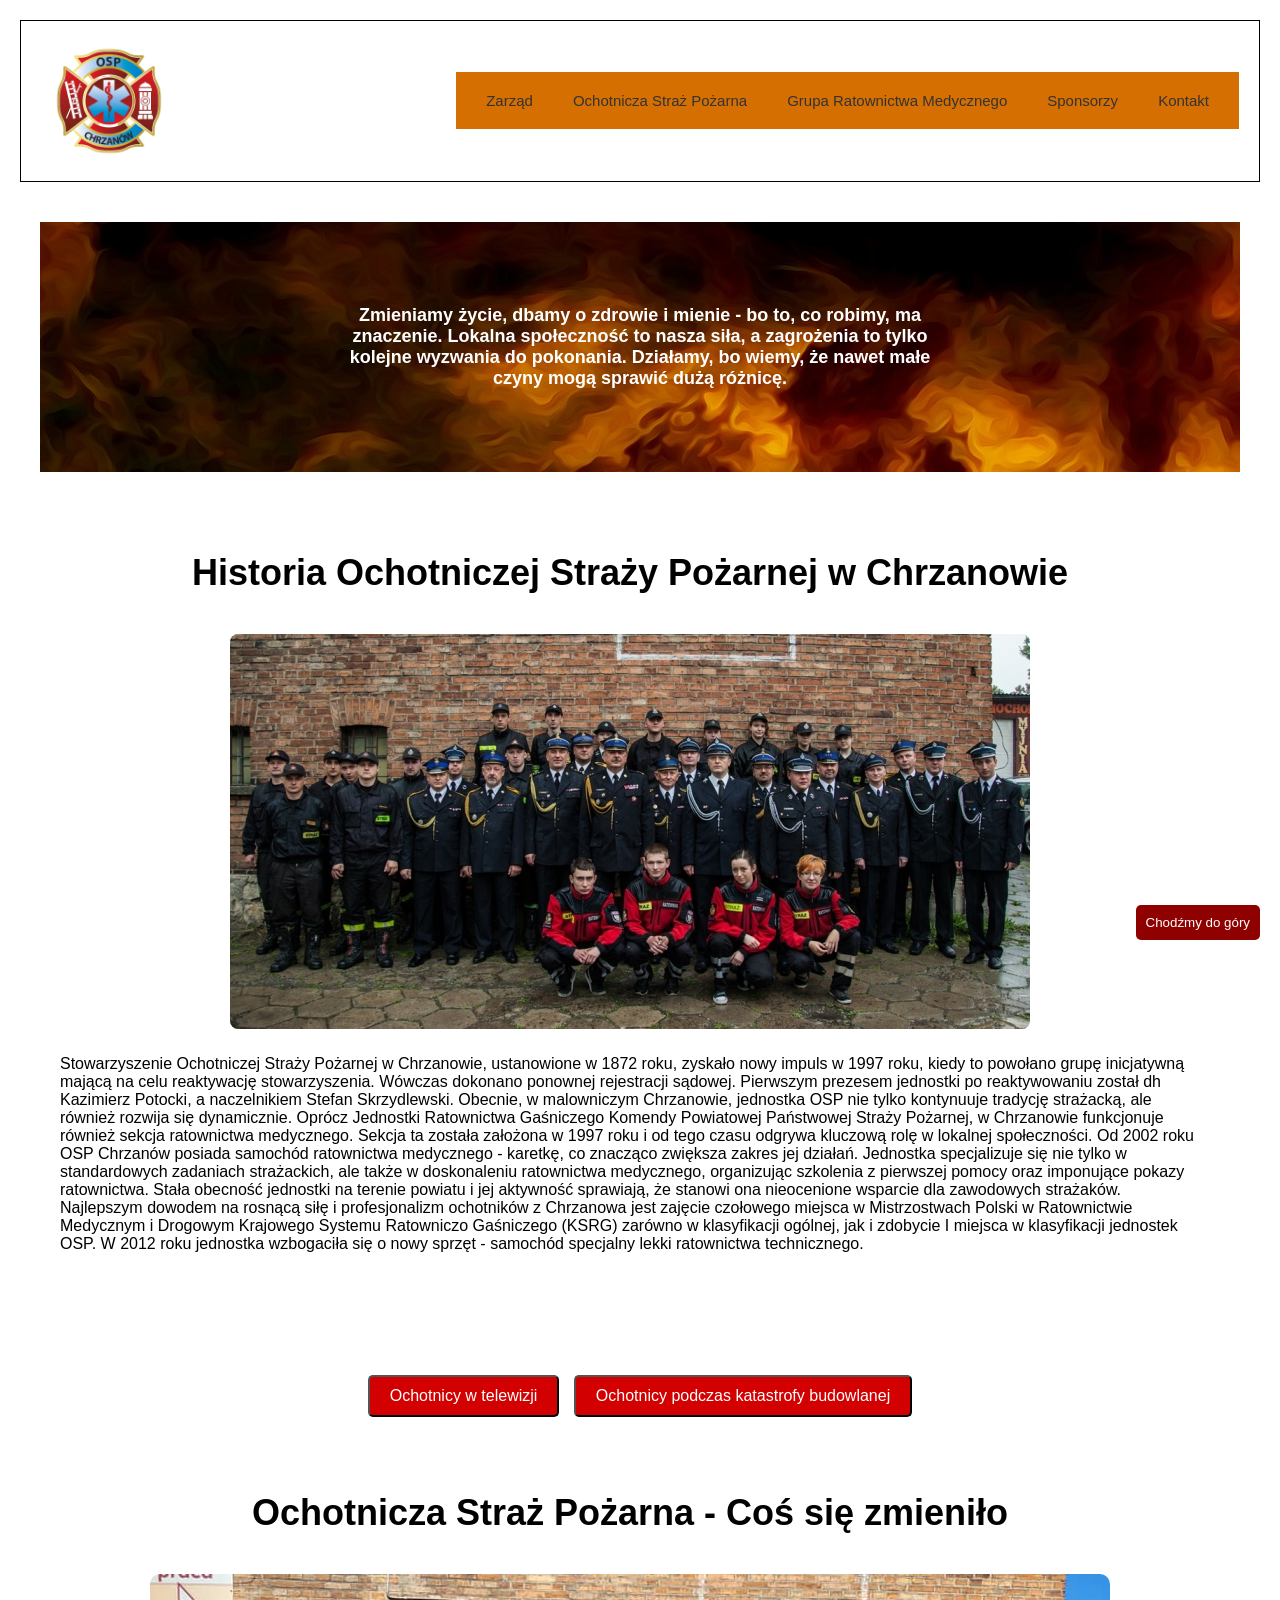
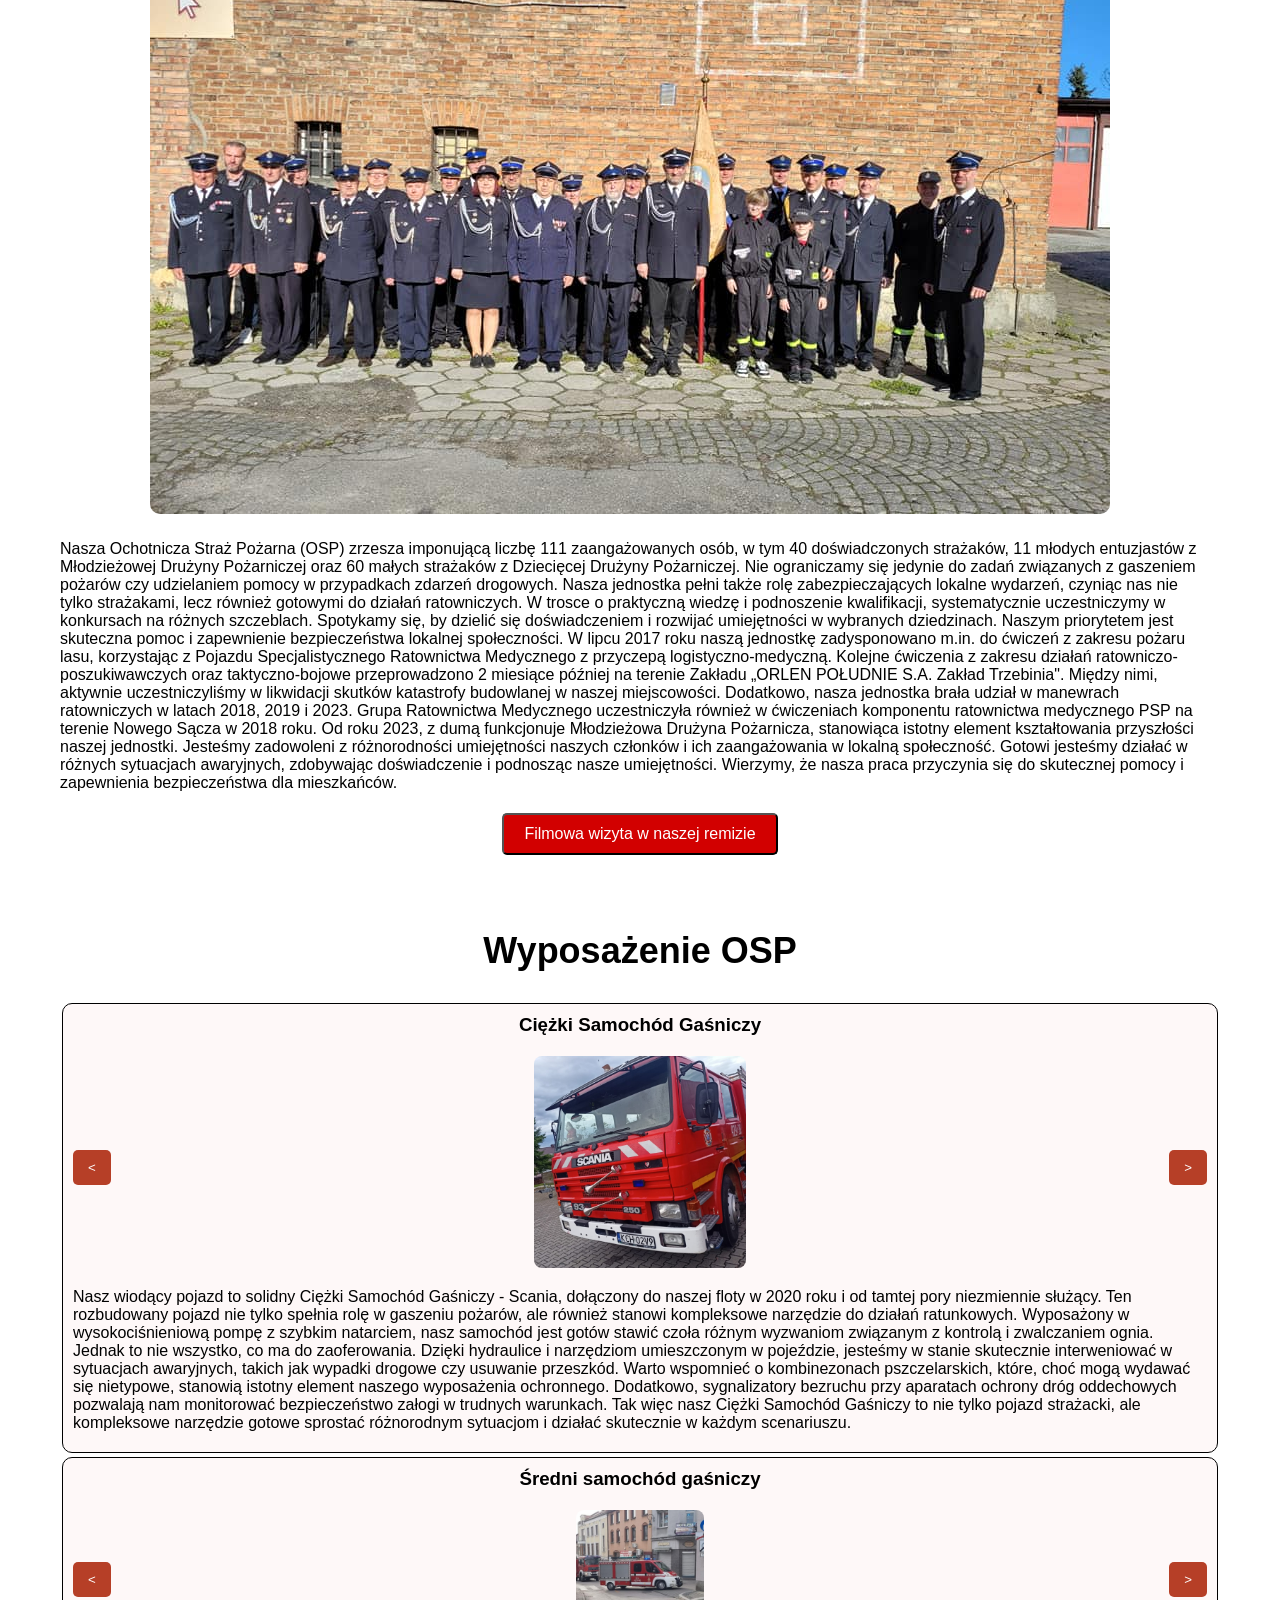
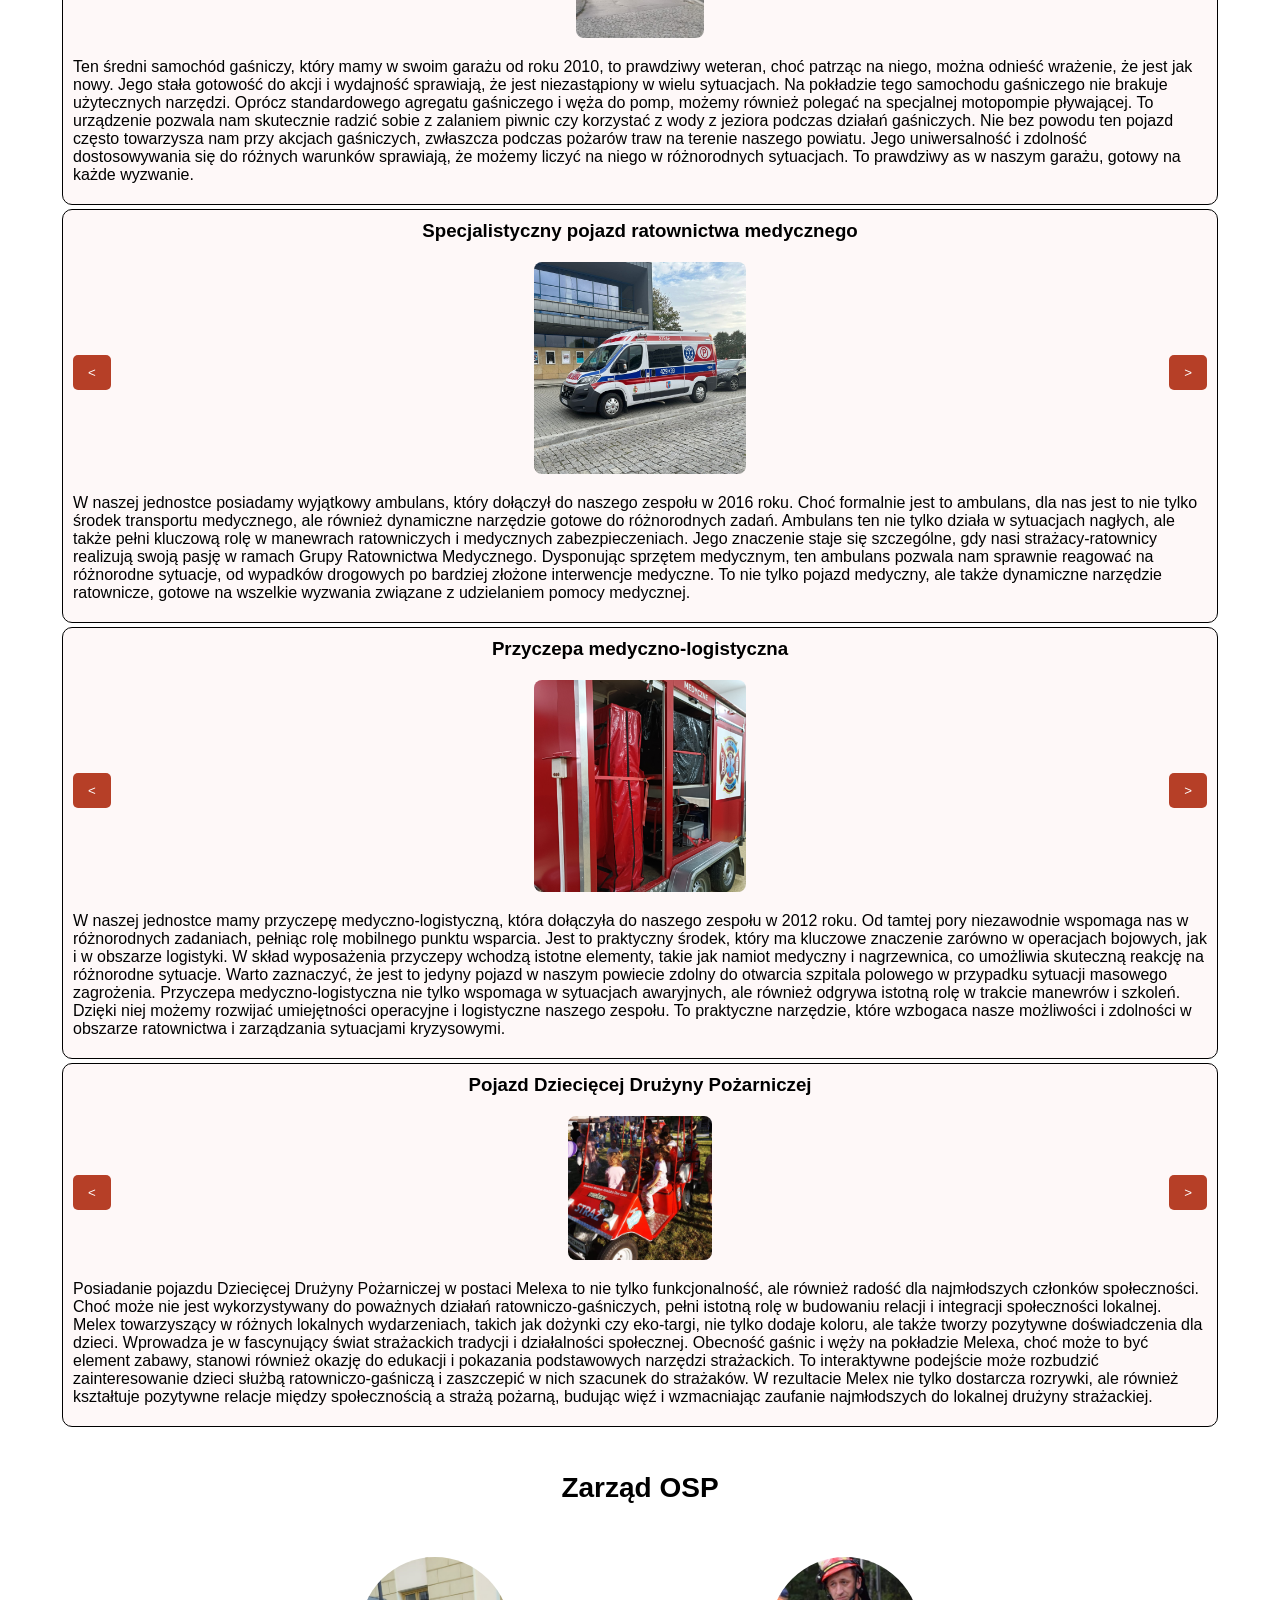
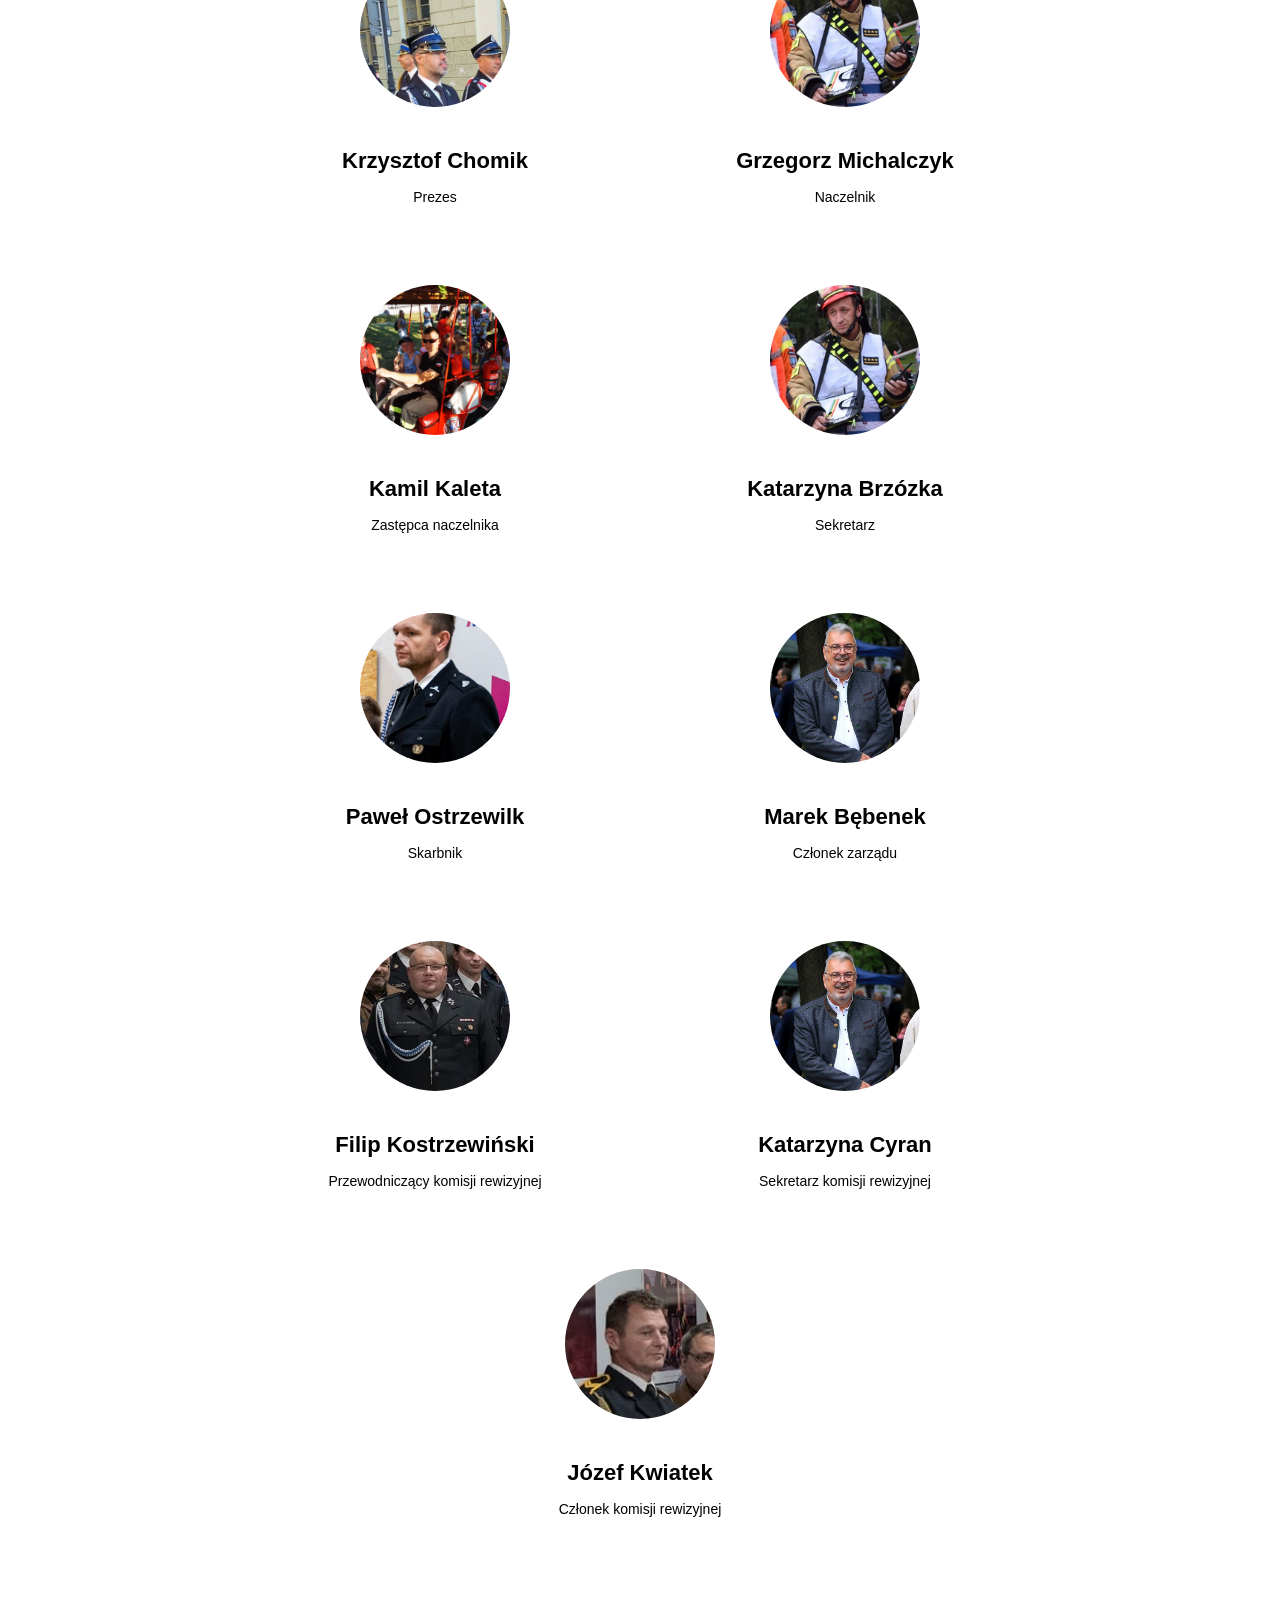
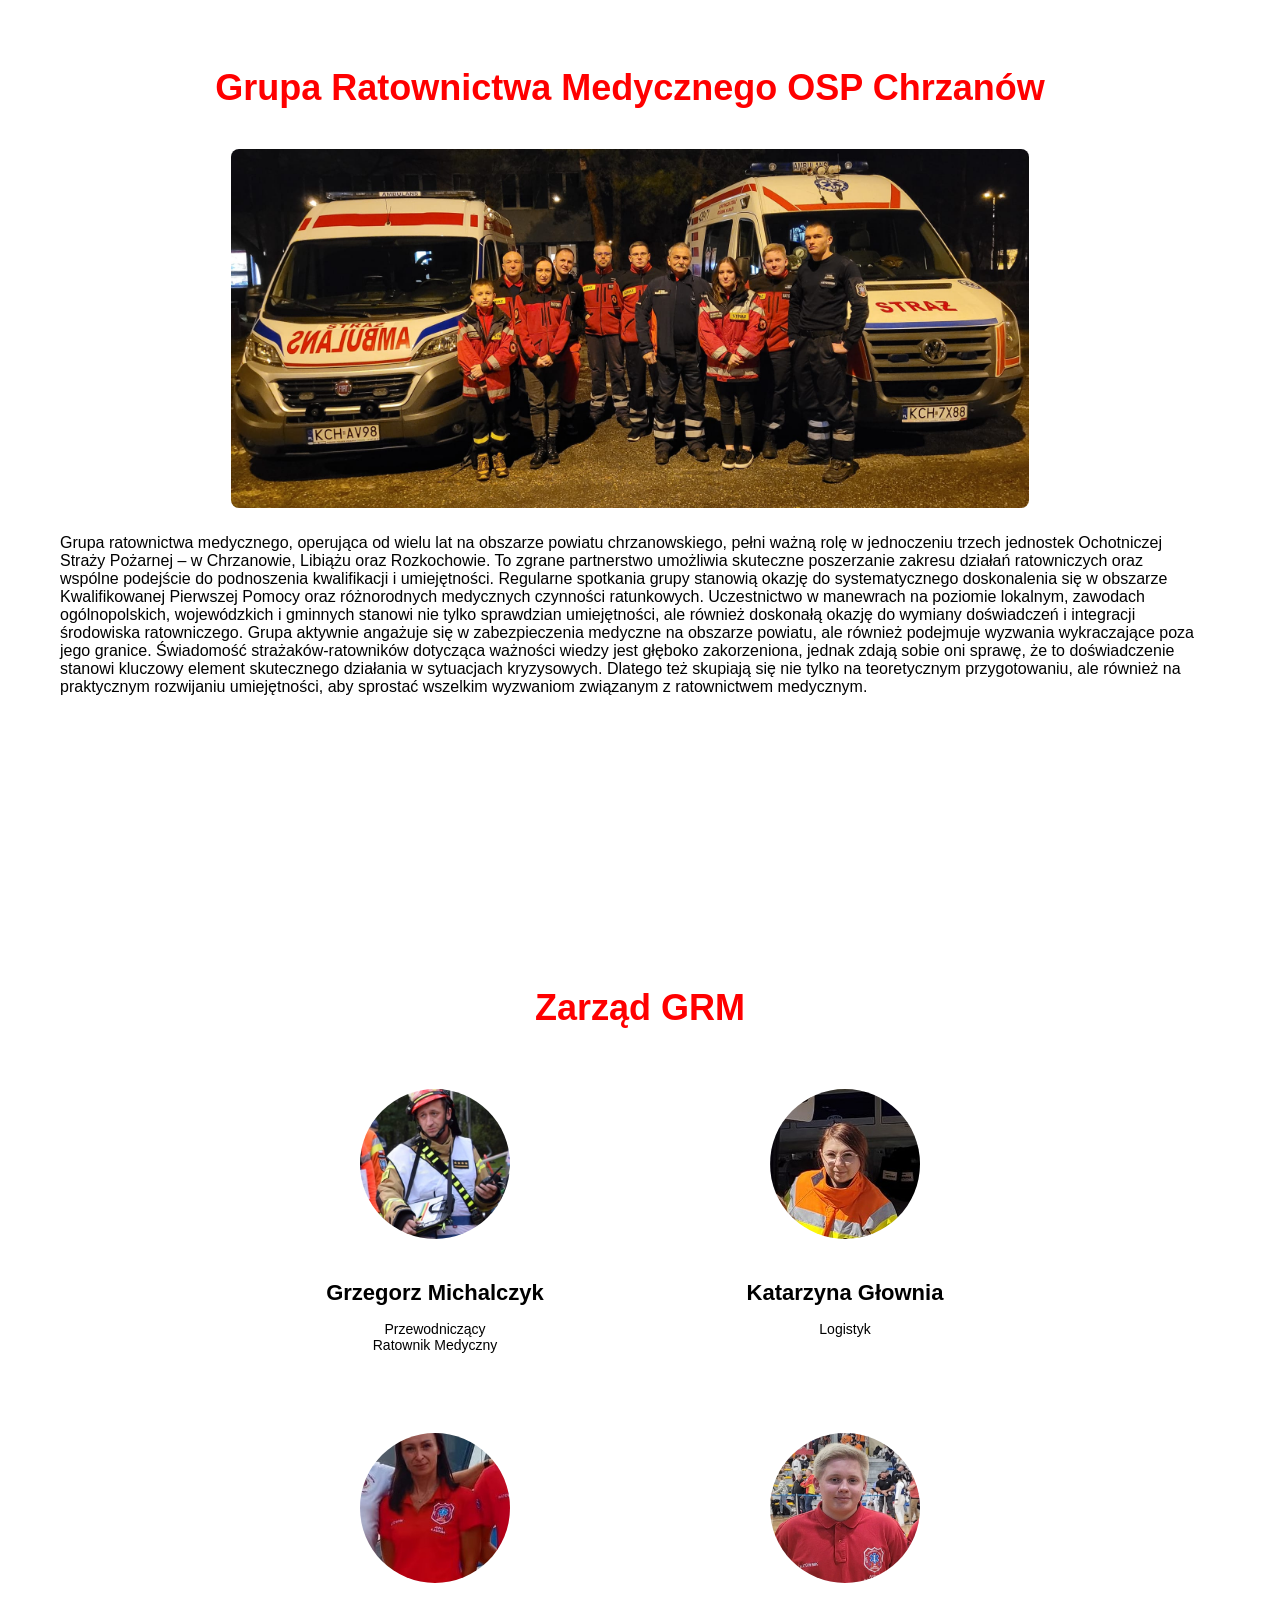
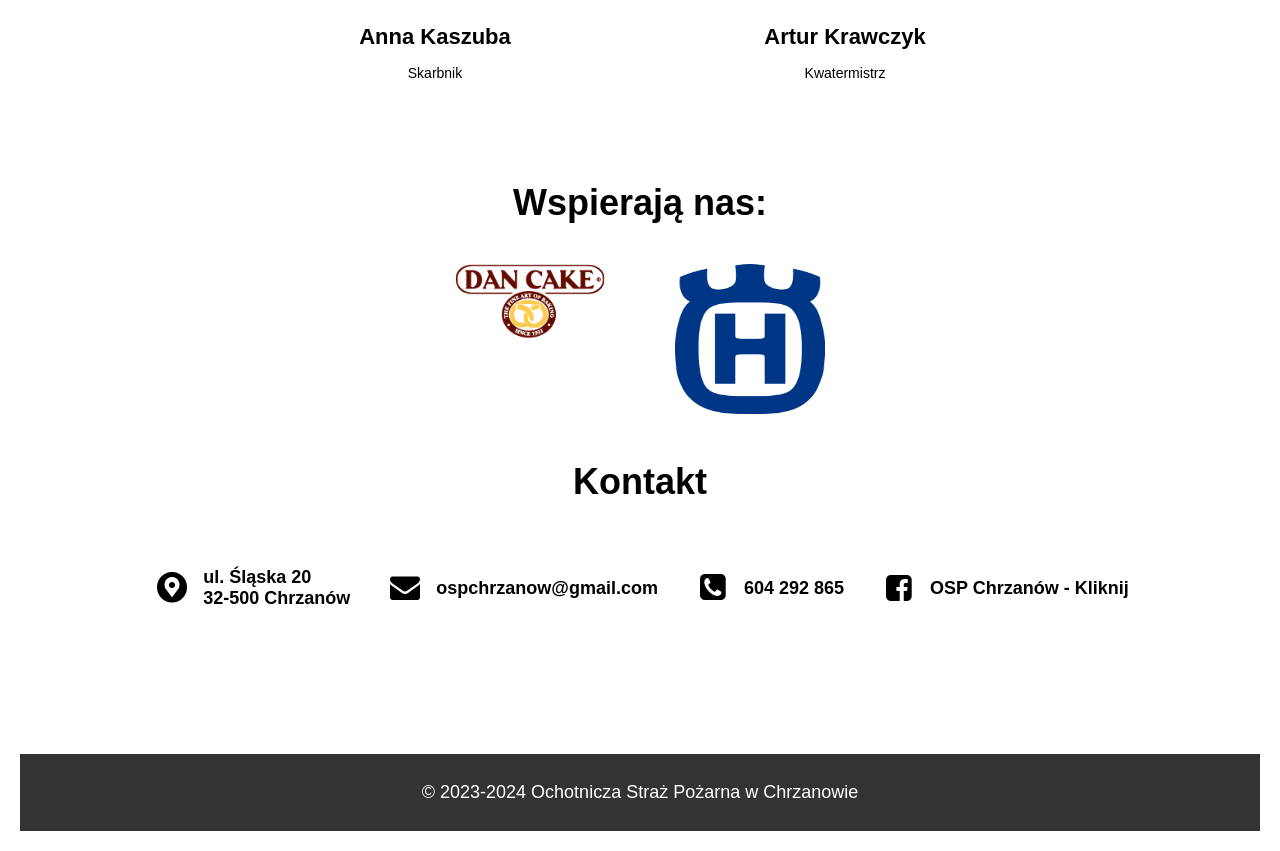
<file: index.html>
<!DOCTYPE html>
<html lang="pl">
<head>
    <title>Ochotnicza straż Pożarna w Chrzanowie</title>

    <meta charset="UTF-8">
    <meta name="viewport" content="width=device-width, initial-scale=1.0">
    <meta name="description" content="Strona Ochotniczej Straży Pożarnej w Chrzanowie. Chcesz wiedzieć więcej. kliknij i wejdź!"/>
    <meta name="keywords" content="straż, osp, ochotnicza straż pożarna, zosprp, polska, chrzanów, małopolska, strażacy, ratownicy, ochotnicy"/>
    
    <link rel="stylesheet" href="style.css">
    <link rel="stylesheet" href="font/css/fontello.css">
    <link rel="shortcut icon" href="image/logo.jpg">
</head>
<body class="flex-container">
    <header>
        <div class="logo">
            <img src="image/logo_osp.png" alt="Logo OSP">
        </div>
        <nav>
            <ul>
                <li><a href="#menagment">Zarząd</a></li>
                <li class="dropdown">
                    <a href="#">Ochotnicza Straż Pożarna</a>
                    <div class="dropdown-content">
                        <a href="#history">Historia</a>
                        <a href="#firefighters">O nas</a>
                        <a href="#equipment">Wyposażenie</a>
                    </div>
                </li>
                <li class="dropdown">
                    <a href="#">Grupa Ratownictwa Medycznego</a>
                    <div class="dropdown-content">
                        <a href="#grm">O grupie</a>
                        <a href="#grm_menagment">Zarząd</a>
                    </div>
                </li>
                <li><a href="#sponsoring">Sponsorzy</a></li>
                <li><a href="#contact">Kontakt</a></li>
            </ul>
        </nav>
    </header>

    <button id="scrollToTopBtn">Chodźmy do góry</button>

    <section class="flex-grow">

        <div id="vision-mission-container">
            <img src="image/tlo.jpg" alt="Wizja i misja">
            <div class="vision-mission-text">
                <p>Zmieniamy życie, dbamy o zdrowie i mienie - bo to, co robimy, ma znaczenie. Lokalna społeczność to nasza siła, a zagrożenia to tylko kolejne wyzwania do pokonania. Działamy, bo wiemy, że nawet małe czyny mogą sprawić dużą różnicę.
                </p>
            </div>
        </div>
        <div id="history" class="flex-container">
            <div class="text-container">
            <h2>Historia Ochotniczej Straży Pożarnej w Chrzanowie</h2>
            <img src="image/old_osp.jpg" alt="Historyczne OSP" class="image_history">
            <p>Stowarzyszenie Ochotniczej Straży Pożarnej w Chrzanowie, ustanowione w 1872 roku, zyskało nowy impuls w 1997 roku, kiedy to powołano grupę inicjatywną mającą na celu reaktywację stowarzyszenia. Wówczas dokonano ponownej rejestracji sądowej. Pierwszym prezesem jednostki po reaktywowaniu został dh Kazimierz Potocki, a naczelnikiem Stefan Skrzydlewski. Obecnie, w malowniczym Chrzanowie, jednostka OSP nie tylko kontynuuje tradycję strażacką, ale również rozwija się dynamicznie. Oprócz Jednostki Ratownictwa Gaśniczego Komendy Powiatowej Państwowej Straży Pożarnej, w Chrzanowie funkcjonuje również sekcja ratownictwa medycznego. Sekcja ta została założona w 1997 roku i od tego czasu odgrywa kluczową rolę w lokalnej społeczności. Od 2002 roku OSP Chrzanów posiada samochód ratownictwa medycznego - karetkę, co znacząco zwiększa zakres jej działań. Jednostka specjalizuje się nie tylko w standardowych zadaniach strażackich, ale także w doskonaleniu ratownictwa medycznego, organizując szkolenia z pierwszej pomocy oraz imponujące pokazy ratownictwa. Stała obecność jednostki na terenie powiatu i jej aktywność sprawiają, że stanowi ona nieocenione wsparcie dla zawodowych strażaków. Najlepszym dowodem na rosnącą siłę i profesjonalizm ochotników z Chrzanowa jest zajęcie czołowego miejsca w Mistrzostwach Polski w Ratownictwie Medycznym i Drogowym Krajowego Systemu Ratowniczo Gaśniczego (KSRG) zarówno w klasyfikacji ogólnej, jak i zdobycie I miejsca w klasyfikacji jednostek OSP. W 2012 roku jednostka wzbogaciła się o nowy sprzęt - samochód specjalny lekki ratownictwa technicznego.</p>
            </div>

            <div class="button-container">
                <button class="yt-btn"><a href="https://www.youtube.com/watch?v=B24M0Fm5lvI" target="_blank">Ochotnicy w telewizji</a></button>
                <button class="yt-btn"><a href="https://www.youtube.com/watch?v=lEmLrJJhjco" target="_blank">Ochotnicy podczas katastrofy budowlanej</a></button>
            </div>

        </div>

        <div id="firefighters" class="flex-container">
            <div class="text-container">
            <h2>Ochotnicza Straż Pożarna - Coś się zmieniło</h2>
            <img src="image/osp_now.jpg" alt="Nowe OSP" class="image_ff">
            <p>Nasza Ochotnicza Straż Pożarna (OSP) zrzesza imponującą liczbę 111 zaangażowanych osób, w tym 40 doświadczonych strażaków, 11 młodych entuzjastów z Młodzieżowej Drużyny Pożarniczej oraz 60 małych strażaków z Dziecięcej Drużyny Pożarniczej. Nie ograniczamy się jedynie do zadań związanych z gaszeniem pożarów czy udzielaniem pomocy w przypadkach zdarzeń drogowych. Nasza jednostka pełni także rolę zabezpieczających lokalne wydarzeń, czyniąc nas nie tylko strażakami, lecz również gotowymi do działań ratowniczych. W trosce o praktyczną wiedzę i podnoszenie kwalifikacji, systematycznie uczestniczymy w konkursach na różnych szczeblach. Spotykamy się, by dzielić się doświadczeniem i rozwijać umiejętności w wybranych dziedzinach. Naszym priorytetem jest skuteczna pomoc i zapewnienie bezpieczeństwa lokalnej społeczności. W lipcu 2017 roku naszą jednostkę zadysponowano m.in. do ćwiczeń z zakresu pożaru lasu, korzystając z Pojazdu Specjalistycznego Ratownictwa Medycznego z przyczepą logistyczno-medyczną. Kolejne ćwiczenia z zakresu działań ratowniczo-poszukiwawczych oraz taktyczno-bojowe przeprowadzono 2 miesiące później na terenie Zakładu „ORLEN POŁUDNIE S.A. Zakład Trzebinia". Między nimi, aktywnie uczestniczyliśmy w likwidacji skutków katastrofy budowlanej w naszej miejscowości. Dodatkowo, nasza jednostka brała udział w manewrach ratowniczych w latach 2018, 2019 i 2023. Grupa Ratownictwa Medycznego uczestniczyła również w ćwiczeniach komponentu ratownictwa medycznego PSP na terenie Nowego Sącza w 2018 roku. Od roku 2023, z dumą funkcjonuje Młodzieżowa Drużyna Pożarnicza, stanowiąca istotny element kształtowania przyszłości naszej jednostki. Jesteśmy zadowoleni z różnorodności umiejętności naszych członków i ich zaangażowania w lokalną społeczność. Gotowi jesteśmy działać w różnych sytuacjach awaryjnych, zdobywając doświadczenie i podnosząc nasze umiejętności. Wierzymy, że nasza praca przyczynia się do skutecznej pomocy i zapewnienia bezpieczeństwa dla mieszkańców.</p>
            </div>
            
            <button class="yt-btn"><a href="https://www.youtube.com/watch?v=bWi1C0C3xPM" target="_blank">Filmowa wizyta w naszej remizie</a></button>

        </div>

        <div id="equipment">
            <h2>Wyposażenie OSP</h2>
            <table class="equipment-table">
                <tr>
                    <td>
                        <h3>Ciężki Samochód Gaśniczy</h3>
                        <div class="image-container scania-images">
                            <div class="description">
                                <button class="prev-btn">&lt;</button>
                            </div>
                            <div class="equipment-image">
                                <img class="image_eq" src="image/scania/scania_front.jpg" alt="GBA">
                            </div>
                            <div class="description">
                                <button class="next-btn">&gt;</button>
                            </div>
                        </div>
                        <p>
                            Nasz wiodący pojazd to solidny Ciężki Samochód Gaśniczy - Scania, dołączony do naszej floty w 2020 roku i   od tamtej pory niezmiennie służący. Ten rozbudowany pojazd nie tylko spełnia rolę w gaszeniu pożarów, ale również stanowi kompleksowe narzędzie do działań ratunkowych. Wyposażony w wysokociśnieniową pompę z szybkim natarciem, nasz samochód jest gotów stawić czoła różnym wyzwaniom związanym z kontrolą i zwalczaniem ognia. Jednak to nie wszystko, co ma do zaoferowania. Dzięki hydraulice i narzędziom umieszczonym w pojeździe, jesteśmy w stanie skutecznie interweniować w sytuacjach awaryjnych, takich jak wypadki drogowe czy usuwanie przeszkód. Warto wspomnieć o kombinezonach pszczelarskich, które, choć mogą wydawać się nietypowe, stanowią istotny element naszego wyposażenia ochronnego. Dodatkowo, sygnalizatory bezruchu przy aparatach ochrony dróg oddechowych pozwalają nam monitorować bezpieczeństwo załogi w trudnych warunkach. Tak więc nasz Ciężki Samochód Gaśniczy to nie tylko pojazd strażacki, ale kompleksowe narzędzie gotowe sprostać różnorodnym sytuacjom i działać skutecznie w każdym scenariuszu.
                        </p>
                    </td>
                </tr>
            </table>

            <table class="equipment-table">
                <tr>
                    <td>
                        <h3>Średni samochód gaśniczy</h3>
                        <div class="image-container dudek-images">
                            <div class="description">
                                <button class="prev-btn">&lt;</button>
                            </div>
                            <div class="equipment-image">
                                <img class="image_eq" src="image/dudek/dudek_right.jpg" alt="SLRt">
                            </div>
                            <div class="description">
                                <button class="next-btn">&gt;</button>
                            </div>
                        </div>
                        <p>
                            Ten średni samochód gaśniczy, który mamy w swoim garażu od roku 2010, to prawdziwy weteran, choć patrząc na niego, można odnieść wrażenie, że jest jak nowy. Jego stała gotowość do akcji i wydajność sprawiają, że jest niezastąpiony w wielu sytuacjach. Na pokładzie tego samochodu gaśniczego nie brakuje użytecznych narzędzi. Oprócz standardowego agregatu gaśniczego i węża do pomp, możemy również polegać na specjalnej motopompie pływającej. To urządzenie pozwala nam skutecznie radzić sobie z zalaniem piwnic czy korzystać z wody z jeziora podczas działań gaśniczych. Nie bez powodu ten pojazd często towarzysza nam przy akcjach gaśniczych, zwłaszcza podczas pożarów traw na terenie naszego powiatu. Jego uniwersalność i zdolność dostosowywania się do różnych warunków sprawiają, że możemy liczyć na niego w różnorodnych sytuacjach. To prawdziwy as w naszym garażu, gotowy na każde wyzwanie.
                        </p>
                    </td>
                </tr>
            </table>
        
            <table class="equipment-table">
                <tr>
                    <td>
                        <h3>Specjalistyczny pojazd ratownictwa medycznego</h3>
                        <div class="image-container ambulans-images">
                            <div class="description">
                                <button class="prev-btn">&lt;</button>
                            </div>
                            <div class="equipment-image">
                                <img class="image_eq" src="image/ambulans/ambulans_right.jpg" alt="Ambulans OSP Chrzanów">
                            </div>
                            <div class="description">
                                <button class="next-btn">&gt;</button>
                            </div>
                        </div>
                        <p>
                            W naszej jednostce posiadamy wyjątkowy ambulans, który dołączył do naszego zespołu w 2016 roku. Choć formalnie jest to ambulans, dla nas jest to nie tylko środek transportu medycznego, ale również dynamiczne narzędzie gotowe do różnorodnych zadań. Ambulans ten nie tylko działa w sytuacjach nagłych, ale także pełni kluczową rolę w manewrach ratowniczych i medycznych zabezpieczeniach. Jego znaczenie staje się szczególne, gdy nasi strażacy-ratownicy realizują swoją pasję w ramach Grupy Ratownictwa Medycznego. Dysponując sprzętem medycznym, ten ambulans pozwala nam sprawnie reagować na różnorodne sytuacje, od wypadków drogowych po bardziej złożone interwencje medyczne. To nie tylko pojazd medyczny, ale także dynamiczne narzędzie ratownicze, gotowe na wszelkie wyzwania związane z udzielaniem pomocy medycznej.
                        </p>
                    </td>
                </tr>
            </table>

            <table class="equipment-table">
                <tr>
                    <td>
                        <h3>Przyczepa medyczno-logistyczna</h3>
                        <div class="image-container trailer-images">
                            <div class="description">
                                <button class="prev-btn">&lt;</button>
                            </div>
                            <div class="equipment-image">
                                <img class="image_eq" src="image/trailer/trailer_bottom.jpg" alt="Przyczepa medyczno-logistyczna">
                            </div>
                            <div class="description">
                                <button class="next-btn">&gt;</button>
                            </div>
                        </div>
                        <p>
                            W naszej jednostce mamy przyczepę medyczno-logistyczną, która dołączyła do naszego zespołu w 2012 roku. Od tamtej pory niezawodnie wspomaga nas w różnorodnych zadaniach, pełniąc rolę mobilnego punktu wsparcia. Jest to praktyczny środek, który ma kluczowe znaczenie zarówno w operacjach bojowych, jak i w obszarze logistyki. W skład wyposażenia przyczepy wchodzą istotne elementy, takie jak namiot medyczny i nagrzewnica, co umożliwia skuteczną reakcję na różnorodne sytuacje. Warto zaznaczyć, że jest to jedyny pojazd w naszym powiecie zdolny do otwarcia szpitala polowego w przypadku sytuacji masowego zagrożenia. Przyczepa medyczno-logistyczna nie tylko wspomaga w sytuacjach awaryjnych, ale również odgrywa istotną rolę w trakcie manewrów i szkoleń. Dzięki niej możemy rozwijać umiejętności operacyjne i logistyczne naszego zespołu. To praktyczne narzędzie, które wzbogaca nasze możliwości i zdolności w obszarze ratownictwa i zarządzania sytuacjami kryzysowymi.
                        </p>
                    </td>
                </tr>
            </table>

            <table class="equipment-table">
                <tr>
                    <td>
                        <h3>Pojazd Dziecięcej Drużyny Pożarniczej</h3>
                        <div class="image-container melex-images">
                            <div class="description">
                                <button class="prev-btn">&lt;</button>
                            </div>
                            <div class="equipment-image">
                                <img class="image_eq" src="image/melex/melex.jpg" alt="Melex">
                            </div>
                            <div class="description">
                                <button class="next-btn">&gt;</button>
                            </div>
                        </div>
                        <p>
                            Posiadanie pojazdu Dziecięcej Drużyny Pożarniczej w postaci Melexa to nie tylko funkcjonalność, ale również radość dla najmłodszych członków społeczności. Choć może nie jest wykorzystywany do poważnych działań ratowniczo-gaśniczych, pełni istotną rolę w budowaniu relacji i integracji społeczności lokalnej. Melex towarzyszący w różnych lokalnych wydarzeniach, takich jak dożynki czy eko-targi, nie tylko dodaje koloru, ale także tworzy pozytywne doświadczenia dla dzieci. Wprowadza je w fascynujący świat strażackich tradycji i działalności społecznej. Obecność gaśnic i węży na pokładzie Melexa, choć może to być element zabawy, stanowi również okazję do edukacji i pokazania podstawowych narzędzi strażackich. To interaktywne podejście może rozbudzić zainteresowanie dzieci służbą ratowniczo-gaśniczą i zaszczepić w nich szacunek do strażaków. W rezultacie Melex nie tylko dostarcza rozrywki, ale również kształtuje pozytywne relacje między społecznością a strażą pożarną, budując więź i wzmacniając zaufanie najmłodszych do lokalnej drużyny strażackiej.
                        </p>
                    </td>
                </tr>
            </table>
        </div>

        <div id="menagment">
            <h2 class="text_menagment">Zarząd OSP</h2>
                <div class="management-container">
                    <div class="management-item">
                    <img src="image/menagment/prezes.jpg" alt="Prezes OSP">
                    <div class="management-info">
                        <h3>Krzysztof Chomik</h3>
                        <p>Prezes</p>
                    </div>
                    </div>
                    <div class="management-item">
                    <img src="image/menagment/naczelnik.jpg" alt="Naczelnik OSP">
                    <div class="management-info">
                        <h3>Grzegorz Michalczyk</h3>
                        <p>Naczelnik</p>
                    </div>
                    </div>
                    <div class="management-item">
                    <img src="image/menagment/vc-naczelnik.jpg" alt="V-ce naczelnik OSP">
                    <div class="management-info">
                        <h3>Kamil Kaleta</h3>
                        <p>Zastępca naczelnika</p>
                    </div>
                    </div>
                    <div class="management-item">
                    <img src="image/menagment/naczelnik.jpg" alt="Sekretarz OSP">
                    <div class="management-info">
                        <h3>Katarzyna Brzózka</h3>
                        <p>Sekretarz</p>
                    </div>
                    </div>
                    <div class="management-item">
                    <img src="image/menagment/skarbnik_osp.jpg" alt="Skarbnik OSP">
                    <div class="management-info">
                        <h3>Paweł Ostrzewilk</h3>
                        <p>Skarbnik</p>
                    </div>
                    </div>
                    <div class="management-item">
                    <img src="image/menagment/cz.jpg" alt="Członek zarządu">
                    <div class="management-info">
                        <h3>Marek Bębenek</h3>
                        <p>Członek zarządu</p>
                    </div>
                    </div>
                    <div class="management-item">
                    <img src="image/menagment/przewodniczący.jpg" alt="Przewodniczący komisji rewizyjnej">
                    <div class="management-info">
                        <h3>Filip Kostrzewiński</h3>
                        <p>Przewodniczący komisji rewizyjnej</p>
                    </div>
                    </div>
                    <div class="management-item">
                    <img src="image/menagment/cz.jpg" alt="Sekretarz">
                    <div class="management-info">
                        <h3>Katarzyna Cyran</h3>
                        <p>Sekretarz komisji rewizyjnej</p>
                    </div>
                    </div>
                    <div class="management-item">
                    <img src="image/menagment/czkr.jpg" alt="Członek komisji rewizyjnej">
                    <div class="management-info">
                        <h3>Józef Kwiatek</h3>
                        <p>Członek komisji rewizyjnej</p>
                    </div>
                    </div>
                </div>
        </div>

        <div id="grm" class="flex-container">
            <div class="text-container">
                <h2 class="grm_text">Grupa Ratownictwa Medycznego OSP Chrzanów</h2>
                <img src="image/grm.jpg" alt="GRM OSP" class="image_grm">
                <p>
                    Grupa ratownictwa medycznego, operująca od wielu lat na obszarze powiatu chrzanowskiego, pełni ważną rolę w jednoczeniu trzech jednostek Ochotniczej Straży Pożarnej – w Chrzanowie, Libiążu oraz Rozkochowie. To zgrane partnerstwo umożliwia skuteczne poszerzanie zakresu działań ratowniczych oraz wspólne podejście do podnoszenia kwalifikacji i umiejętności. Regularne spotkania grupy stanowią okazję do systematycznego doskonalenia się w obszarze Kwalifikowanej Pierwszej Pomocy oraz różnorodnych medycznych czynności ratunkowych. Uczestnictwo w manewrach na poziomie lokalnym, zawodach ogólnopolskich, wojewódzkich i gminnych stanowi nie tylko sprawdzian umiejętności, ale również doskonałą okazję do wymiany doświadczeń i integracji środowiska ratowniczego. Grupa aktywnie angażuje się w zabezpieczenia medyczne na obszarze powiatu, ale również podejmuje wyzwania wykraczające poza jego granice. Świadomość strażaków-ratowników dotycząca ważności wiedzy jest głęboko zakorzeniona, jednak zdają sobie oni sprawę, że to doświadczenie stanowi kluczowy element skutecznego działania w sytuacjach kryzysowych. Dlatego też skupiają się nie tylko na teoretycznym przygotowaniu, ale również na praktycznym rozwijaniu umiejętności, aby sprostać wszelkim wyzwaniom związanym z ratownictwem medycznym.
                </p>
            </div>
        </div>

        <div id="grm_menagment">
            <h2>Zarząd GRM</h2>
                <div class="management-container">
                    <div class="management-item">
                        <img src="image/menagment/naczelnik.jpg" alt="Przewodniczący">
                        <div class="management-info">
                            <h3>Grzegorz Michalczyk</h3>
                            <p>Przewodniczący<br>Ratownik Medyczny</p>
                        </div>
                    </div>
                    <div class="management-item">
                        <img src="image/menagment/logistyk.jpg" alt="Logistyk">
                        <div class="management-info">
                            <h3>Katarzyna Głownia</h3>
                            <p>Logistyk</p>
                        </div>
                    </div>
                    <div class="management-item">
                    <img src="image/menagment/skarbnik_grm.jpg" alt="Skarbnik">
                        <div class="management-info">
                            <h3>Anna Kaszuba</h3>
                            <p>Skarbnik</p>
                        </div>
                    </div>
                    <div class="management-item">
                    <img src="image/menagment/kwatermistrz_grm.jpg" alt="Kwatermistrz">
                        <div class="management-info">
                            <h3>Artur Krawczyk</h3>
                            <p>Kwatermistrz</p>
                        </div>
                    </div>
                </div>
        </div>

        <div id="sponsoring">
            <h2>Wspierają nas:</h2> 
            <div class="sponsor-container">
                <div class="sponsor-item">
                    <a href="https://dancake.pl/" target="_blank"><img src="image/sponsor/dancake.png" alt="Dan Cake"></a>
                </div>
                <div class="sponsor-item">
                    <a href="https://www.husqvarna.com/pl/" target="_blank"><img src="image/sponsor/hasqvarna.png" alt="Hasqvarna"></a>
                </div>
            </div>
        </div>

        <div id="contact">
            <h2 class="contact_text">Kontakt</h2>
            <div class="contact-container">
              <div class="contact-item">
                <i class="icon-location-circled"></i>
                <p><b>ul. Śląska 20<br>32-500 Chrzanów</b></p>
              </div>
              <div class="contact-item">
                <i class="icon-mail-alt"></i>
                <p><b>ospchrzanow@gmail.com</b></p>
              </div>
              <div class="contact-item">
                <i class="icon-phone-squared"></i> 
                <p><b>604 292 865</b></p> 
              </div>
              <div class="contact-item">
                <i class="icon-facebook-squared"></i> 
                <a href="https://www.facebook.com/profile.php?id=100064865101341" target="_blank"><b>OSP Chrzanów - Kliknij</b></a>
              </div>
            </div>
        </div>
    </section>

    <footer>
        <p>&copy; 2023-2024 Ochotnicza Straż Pożarna w Chrzanowie</p>
    </footer>

    <script src="script/modal.js"></script>
    <script src="script/scroll.js"></script>
    <script src="script/top.js"></script>
    <script src="script/gallery1.js"></script>

    <div id="myModal" class="modal">
        <span class="close" onclick="closeModal()">&times;</span>
        <img class="modal-content" id="modalImage">
      </div>

</body>
</html>
</file>
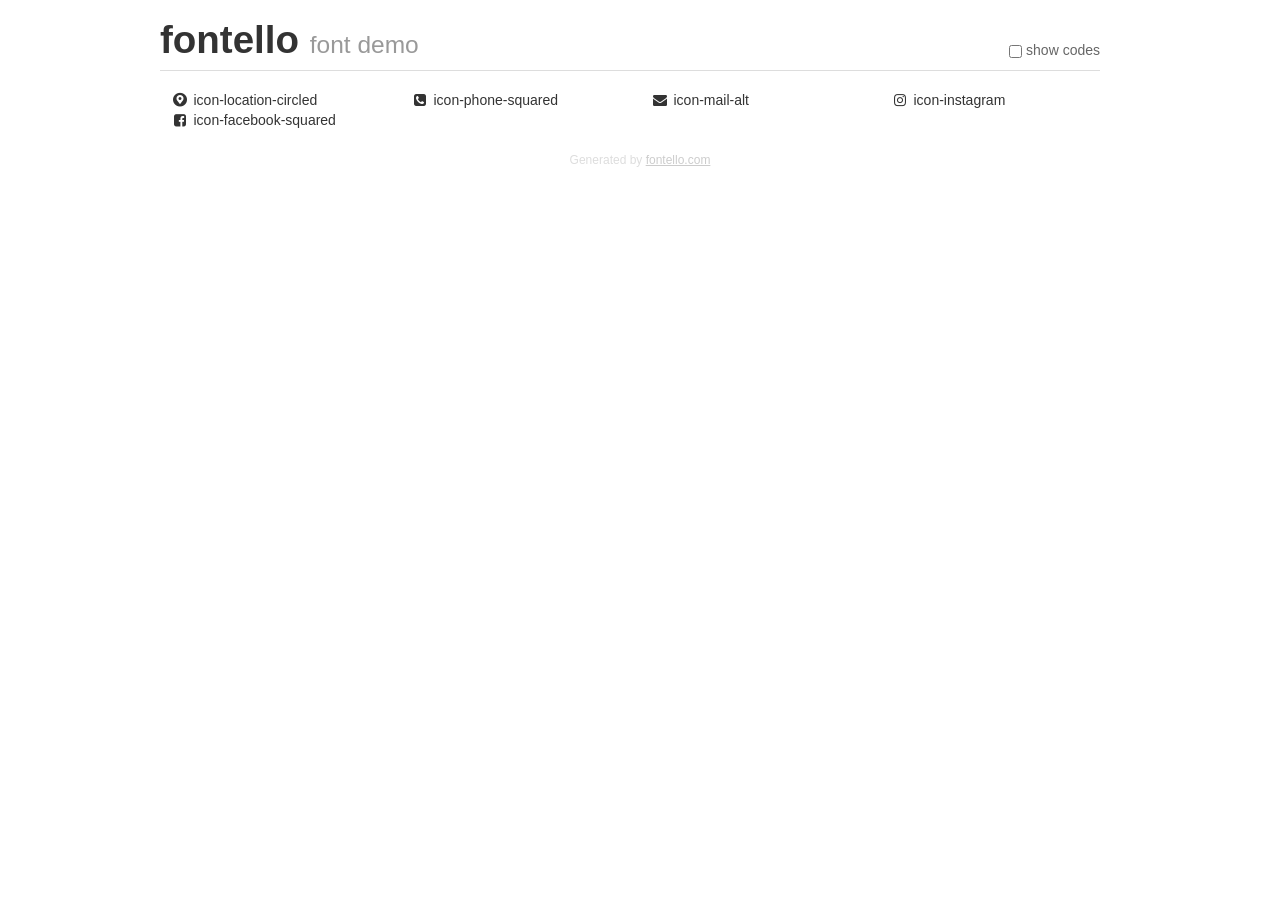
<file: font/demo.html>
<!DOCTYPE html>
<html>
  <head>
  <!--[if lt IE 9]><script language="javascript" type="text/javascript" src="//html5shim.googlecode.com/svn/trunk/html5.js"></script><![endif]-->
  <meta charset="UTF-8">
  <style>
    html {
      font-size: 100%;
      -webkit-text-size-adjust: 100%;
      -ms-text-size-adjust: 100%;
    }
    a:focus {
      outline: thin dotted #333;
      outline: 5px auto -webkit-focus-ring-color;
      outline-offset: -2px;
    }
    a:hover,
    a:active {
      outline: 0;
    }
    input {
      margin: 0;
      font-size: 100%;
      vertical-align: middle;
      *overflow: visible;
      line-height: normal;
    }
    input::-moz-focus-inner {
      padding: 0;
      border: 0;
    }
    body {
      margin: 0;
      font-family: "Helvetica Neue", Helvetica, Arial, sans-serif;
      font-size: 14px;
      line-height: 20px;
      color: #333;
      background-color: #fff;
    }
    a {
      color: #08c;
      text-decoration: none;
    }
    a:hover {
      color: #005580;
      text-decoration: underline;
    }
    .row {
      margin-left: -20px;
      *zoom: 1;
    }
    .row:before,
    .row:after {
      display: table;
      content: "";
      line-height: 0;
    }
    .row:after {
      clear: both;
    }
    .span3 {
      float: left;
      min-height: 1px;
      margin-left: 20px;
      width: 220px;
    }
    .container {
      width: 940px;
      margin-right: auto;
      margin-left: auto;
      *zoom: 1;
    }
    .container:before,
    .container:after {
      display: table;
      content: "";
      line-height: 0;
    }
    .container:after {
      clear: both;
    }
    small {
      font-size: 85%;
    }
    h1 {
      margin: 10px 0;
      font-family: inherit;
      font-weight: bold;
      line-height: 20px;
      color: inherit;
      text-rendering: optimizelegibility;
      line-height: 40px;
      font-size: 38.5px;
    }
    h1 small {
      font-weight: normal;
      line-height: 1;
      color: #999;
      font-size: 24.5px;
    }

    body {
      margin-top: 90px;
    }
    .header {
      position: fixed;
      top: 0;
      left: 50%;
      margin-left: -480px;
      background-color: #fff;
      border-bottom: 1px solid #ddd;
      padding-top: 10px;
      z-index: 10;
    }
    .footer {
      color: #ddd;
      font-size: 12px;
      text-align: center;
      margin-top: 20px;
    }
    .footer a {
      color: #ccc;
      text-decoration: underline;
    }
    .the-icons {
      font-size: 14px;
      line-height: 24px;
    }
    .switch {
      position: absolute;
      right: 0;
      bottom: 10px;
      color: #666;
    }
    .switch input {
      margin-right: 0.3em;
    }
    .codesOn .i-name {
      display: none;
    }
    .codesOn .i-code {
      display: inline;
    }
    .i-code {
      display: none;
    }
    @font-face {
      font-family: 'fontello';
      src: url('./font/fontello.eot?81641400');
      src: url('./font/fontello.eot?81641400#iefix') format('embedded-opentype'),
           url('./font/fontello.woff?81641400') format('woff'),
           url('./font/fontello.ttf?81641400') format('truetype'),
           url('./font/fontello.svg?81641400#fontello') format('svg');
      font-weight: normal;
      font-style: normal;
    }
    .demo-icon {
      font-family: "fontello";
      font-style: normal;
      font-weight: normal;
      speak: never;
     
      display: inline-block;
      text-decoration: inherit;
      width: 1em;
      margin-right: .2em;
      text-align: center;
      /* opacity: .8; */
     
      /* For safety - reset parent styles, that can break glyph codes*/
      font-variant: normal;
      text-transform: none;
     
      /* fix buttons height, for twitter bootstrap */
      line-height: 1em;
     
      /* Animation center compensation - margins should be symmetric */
      /* remove if not needed */
      margin-left: .2em;
     
      /* You can be more comfortable with increased icons size */
      /* font-size: 120%; */
     
      /* Font smoothing. That was taken from TWBS */
      -webkit-font-smoothing: antialiased;
      -moz-osx-font-smoothing: grayscale;
     
      /* Uncomment for 3D effect */
      /* text-shadow: 1px 1px 1px rgba(127, 127, 127, 0.3); */
    }
    </style>
    <link rel="stylesheet" href="css/animation.css"><!--[if IE 7]><link rel="stylesheet" href="css/" + font.fontname + "-ie7.css"><![endif]-->
    <script>
      function toggleCodes(on) {
        var obj = document.getElementById('icons');
      
        if (on) {
          obj.className += ' codesOn';
        } else {
          obj.className = obj.className.replace(' codesOn', '');
        }
      }
    </script>
  </head>
  <body>
    <div class="container header">
      <h1>fontello <small>font demo</small></h1>
      <label class="switch">
        <input type="checkbox" onclick="toggleCodes(this.checked)">show codes
      </label>
    </div>
    <div class="container" id="icons">
      <div class="row">
        <div class="span3" title="Code: 0xe800">
          <i class="demo-icon icon-location-circled">&#xe800;</i> <span class="i-name">icon-location-circled</span><span class="i-code">0xe800</span>
        </div>
        <div class="span3" title="Code: 0xf098">
          <i class="demo-icon icon-phone-squared">&#xf098;</i> <span class="i-name">icon-phone-squared</span><span class="i-code">0xf098</span>
        </div>
        <div class="span3" title="Code: 0xf0e0">
          <i class="demo-icon icon-mail-alt">&#xf0e0;</i> <span class="i-name">icon-mail-alt</span><span class="i-code">0xf0e0</span>
        </div>
        <div class="span3" title="Code: 0xf16d">
          <i class="demo-icon icon-instagram">&#xf16d;</i> <span class="i-name">icon-instagram</span><span class="i-code">0xf16d</span>
        </div>
      </div>
      <div class="row">
        <div class="span3" title="Code: 0xf308">
          <i class="demo-icon icon-facebook-squared">&#xf308;</i> <span class="i-name">icon-facebook-squared</span><span class="i-code">0xf308</span>
        </div>
      </div>
    </div>
    <div class="container footer">Generated by <a href="https://fontello.com">fontello.com</a></div>
  </body>
</html>
</file>
<file: style.css>
body {
    font-family: 'Lucida Sans', 'Lucida Sans Regular', 'Lucida Grande', 'Lucida Sans Unicode', Geneva, Verdana, sans-serif;
    background-color: #ffffff;
    margin: 0;
}

.flex-container {
    display: flex;
    flex-direction: column;
    min-height: 100vh;
}

html, body {
    scroll-behavior: smooth;
}

/* Stylizacja sekcji header*/

header {
    display: flex;
    justify-content: space-between;
    align-items: center;
    background-color: rgb(255, 255, 255);
    border: 1px solid #000000;
    color: #fff;
    text-align: center;
}

.logo {
    display: flex;
    align-items: center;
}

.logo img {
    margin-left: 10px;
}

/* Stylizacji sekcji top*/

#scrollToTopBtn {
    position: fixed;
    right: 20px;
    bottom: -40px;
    background-color: #8f0000;
    color: #fff;
    border: none;
    border-radius: 5px;
    padding: 10px;
    cursor: pointer;
    transition: bottom 0.3s ease-in-out;
}

#scrollToTopBtn.show {
    bottom: 20px;
}

/* stylizacja sekcji navigacji*/

nav {
    background-color: rgba(213, 111, 1, 1);
    padding: 10px;
}

nav ul {
    list-style-type: none;
    margin: 0;
    padding: 0;
    display: flex;
    justify-content: center;
}

nav li {
    margin: 0 10px;
    position: relative;
    font-size: 15px;
}

nav a {
    text-decoration: none;
    color: #333;
    display: block;
    padding: 10px;
}

.dropdown {
    position: relative;
}

.dropdown-content {
    display: none;
    position: absolute;
    background-color: #fff;
    box-shadow: 0 8px 16px rgba(0, 0, 0, 0.2);
    z-index: 1;
}

.dropdown-content a {
    color: #333;
    padding: 10px;
    display: block;
    text-decoration: none;
}

.dropdown:hover .dropdown-content {
    display: block;
}

.flex-grow {
    flex: 1;
    padding: 20px;
}

/* Stylizacja sekcji vision-mission*/

#vision-mission-container {
    position: relative;
    height: 250px;
    margin-top: 20px;
    overflow: hidden;
    margin-bottom: 30px;
}

.vision-mission-container img {
    width: 100%;
    height: auto;
    object-position: center;
    border-radius: 10px;
}

.vision-mission-text {
    position: absolute;
    top: 50%;
    left: 50%;
    transform: translate(-50%, -50%);
    text-align: center;
    color: #fff;
    z-index: 1;
    font-size: 20px;
    font-weight: 700;
}

.vision-mission-text h3 {
    font-size: 1.5em;
    margin-bottom: 10px;
}

.text-container {
    flex: 1;
    padding-right: 20px;
    display: flex;
    flex-direction: column;
    align-items: center;
}

/* Stylizacja sekcji history*/

#history {
    display: flex;
    justify-content: space-between;
    align-items: center;
    flex-direction: column-reverse;
}

.text-container {
    order: 2;
}

.button-container {
    text-align: center;
    margin-top: 20px;
    order: 1;
}

#history p {
    font-size: 16px;
    text-align: left;
}

#history h2 {
    text-align: center;
}

.image_history {
    border-radius: 8px;
    margin-top: 10px;
    margin-bottom: 10px;
    align-self: center;
}

.image_ff {
    border-radius: 10px;
    margin-top: 10px;
    margin-bottom: 10px;
    align-self: center;
}

.yt-btn {
    display: inline-block;
    background-color: #d20000;
    color: white;
    padding: 10px 20px;
    text-align: center;
    text-decoration: none;
    font-size: 16px;
    border-radius: 5px;
    margin: 5px;
    cursor: pointer;
}

.yt-btn a {
    color: white;
    text-decoration: none;
}

.yt-btn:hover {
    background-color: #c12700;
}

/* Stylizacja sekcji firefighters */

#firefighters {
    display: flex;
    justify-content: space-between;
    align-items: center;
    flex-direction: column-reverse;
}

#firefighters p {
    font-size: 16px;
    text-align: left;
}

#firefighters h2 {
    text-align: center;
}

.image_ff {
    border-radius: 10px;
    margin-top: 10px;
    margin-bottom: 10px;
    align-self: center;
}

/* Stylizacja sekcji equipment */

#equipment {
    padding: 20px;
}

#equipment h2 {
    text-align: center;
    font-size: 28px;
}

.equipment-table {
    width: 100%;
}

.equipment-table td {
    vertical-align: top;
    padding: 10px;
    background-color: rgb(254, 248, 248);
    border: 1px solid black;
    border-radius: 10px;
}

.equipment-table h3 {
    margin: 0;
    text-align: center;
    margin-bottom: 10px;
}

.equipment-table p {
    margin: 0;
    margin-bottom: 10px;
}

.image-container {
    position: relative;
    display: flex;
    align-items: center;
    justify-content: space-between;
    margin: 20px 0;
}

.image_eq {
    border-radius: 8px;
    max-width: 100%;
    height: auto;
    display: block;
    margin: 0 auto;
    transition: transform 0.5s ease;
}

.description {
    display: flex;
    align-items: center;
    justify-content: space-between;
    margin-top: 10px;
}

.prev-btn,
.next-btn {
    cursor: pointer;
    background-color: #b63f27;
    color: white;
    padding: 10px 15px;
    border: none;
    border-radius: 5px;
}

.prev-btn:hover,
.next-btn:hover {
    background-color: #bb0300;
}

/* Stylizacja sekcji menagment*/

.management-container {
    display: flex;
    flex-wrap: wrap;
    justify-content: center;
    padding: 0px;
    margin-bottom: 50px;
}

.text_menagment {
    text-align: center;
    font-size: 28px;
}
  
.management-item {
    margin: 30px;
    text-align: center;
    width: 350px;
    min-height: 250px;
}
  
.management-item img {
    border-radius: 50%;
    object-fit: cover;
}
  
  .management-item h3 {
    font-weight: bold;
    margin-bottom: 15px;
}
  
  .management-item p {
    font-size: 18px;
    margin-bottom: 20px;
}

/* Stylizacja sekcji GRM */

#grm h2 {
    color: rgb(255, 0, 0);
    text-align: center;
}

#grm p {
    text-align: left;
}

#grm_menagment h2 {
    color: rgb(255, 0, 0);
    text-align: center;
    font-size: 36px;
}

.image_grm {
    border-radius: 8px;
    margin-top: 10px;
    margin-bottom: 10px;
    align-self: center;
}

/*Stylizacja sekcji sponsor*/

#sponsoring {
    display: flex;
    flex-direction: column;
    align-items: center;
    justify-content: center;
    height: 250px;
}

.sponsor-container {
    display: flex;
    justify-content: center;
}

.sponsor-item {
    margin: 0 25px; 
    margin-bottom: 35px;
}

.sponsor-item img {
    display: block;
}

/* Stylizacja sekcji contact*/

.contact-container {
    display: flex;
    flex-wrap: wrap;
    justify-content: center;
    margin-bottom: 90px;
  }
  
  .contact_text {
    text-align: center;
  }
  .contact-item {
    margin: 15px;
    display: flex;
    align-items: center;
    padding: 2px;
  }
  
  .contact-item i {
    font-size: 24px;
    margin-right: 5px;
  }
  
  .contact-item a {
    text-decoration: none;
    color: #000;
    font-size: 15px;
  }

/* Styliacja sekcji footer */

footer {
    background-color: #333;
    color: #fff;
    padding: 10px;
    font-size: 10px;
    text-align: center;
}

/* Dopasowanie modala */

.modal {
    display: none;
    position: fixed;
    z-index: 1;
    left: 0;
    top: 0;
    width: 100%;
    height: 100%;
    overflow: auto;
    background-color: rgb(0, 0, 0);
    background-color: rgba(0, 0, 0, 0.9);
}

.modal-content {
    margin: auto;
    display: block;
    position: absolute;
    top: 50%;
    left: 50%;
    transform: translate(-50%, -50%);
    max-width: 80%;
    max-height: 80%;
    transition: transform 0.5s ease-in-out;
}

.close {
    position: absolute;
    top: 15px;
    right: 35px;
    color: #fff;
    font-size: 30px;
    font-weight: bold;
    transition: transform 0.2s ease-in-out;
    cursor: pointer;
}

.close:hover {
    transform: scale(1.2);
}

/* Dopasowanie responsywności witryny*/

@media screen and (max-width: 600px) {
    .logo img {
        max-height: 80px;
        margin-right: 5px;
    }

    header {
        padding: 5px;
    }

    nav ul {
        flex-direction: column;
        align-items: center;
    }

    nav li {
        margin: 5px 0;
    }

    .dropdown-content {
        position: static;
        display: none;
        background-color: transparent;
        box-shadow: none;
    }

    .flex-container {
        padding: 5px;
    }

    #vision-mission-container {
        height: 400px;
    }

    .vision-mission-text {
        font-size: 16px;
    }

    #history h2, #firefighters h2, #equipment h2, #grm h2, #sponsoring h2, #contact h2 {
        font-size: 24px;
    }

    .image_history, .image_ff {
        max-width: 100%;
    }

    .image_eq {
        max-width: 60%;
    }

    .equipment-item {
        margin-bottom: 15px;
    }

    .management-item img {
        width: 150px;
        height: 150px;
        margin-bottom: 10px;
    }

    .management-item h3 {
        font-size: 20px;
    }

    .management-item p {
        font-size: 16px;
    }

    .image_grm {
        max-width: 100%;
    }

    .sponsor-item img {
        width: 100px;
        height: auto;
        max-height: 100px;
        margin: 5px;
    }

    .contact-item i {
        font-size: 20px;
        margin-right: 5px;
    }

    .contact-item p, .contact-item a, footer p {
        font-size: 14px;
    }
}

/* Media Query dla ekranów o szerokości 601 pikseli lub większej (tablety i większe) */

@media screen and (min-width: 601px) {
    .logo img {
        max-height: 120px;
        margin-right: 15px;
    }

    header {
        padding: 20px;
    }

    nav ul {
        flex-direction: row;
        align-items: center;
    }

    nav li {
        margin: 0 10px;
    }

    .dropdown-content {
        position: absolute;
        display: none;
        background-color: #f9f9f9;
        min-width: 160px;
        box-shadow: 0 8px 16px rgba(0,0,0,0.2);
        z-index: 1;
    }

    .flex-container {
        padding: 20px;
    }

    #vision-mission-container {
        height: 250px;
    }

    .vision-mission-text {
        font-size: 18px;
    }

    #history h2, #firefighters h2,#equipment h2, #grm h2, #sponsoring h2, #contact h2 {
        font-size: 36px;
    }

    .image_history {
        max-width: 100%;
    }

    .image_ff {
        max-width: 90%;
    }

    .image_eq {
        max-width: 20%;
    }

    .equipment-item {
        margin-bottom: 30px;
    }

    .management-item img {
        width: 150px;
        height: 150px;
        margin-bottom: 15px;
    }

    .management-item h3 {
        font-size: 22px;
    }

    .management-item p {
        font-size: 14px;
    }

    .image_grm {
        max-width: 70%;
    }

    .sponsor-item img {
        width: 150px;
        height: auto;
        max-height: 150px;
        margin: 10px;
    }

    .contact-item i {
        font-size: 30px;
        margin-right: 10px;
    }

    .contact-item p, .contact-item a, footer p {
        font-size: 18px;
    }
}
</file>
<file: font/css/fontello.css>
@font-face {
  font-family: 'fontello';
  src: url('../font/fontello.eot?50816942');
  src: url('../font/fontello.eot?50816942#iefix') format('embedded-opentype'),
       url('../font/fontello.woff2?50816942') format('woff2'),
       url('../font/fontello.woff?50816942') format('woff'),
       url('../font/fontello.ttf?50816942') format('truetype'),
       url('../font/fontello.svg?50816942#fontello') format('svg');
  font-weight: normal;
  font-style: normal;
}
/* Chrome hack: SVG is rendered more smooth in Windozze. 100% magic, uncomment if you need it. */
/* Note, that will break hinting! In other OS-es font will be not as sharp as it could be */
/*
@media screen and (-webkit-min-device-pixel-ratio:0) {
  @font-face {
    font-family: 'fontello';
    src: url('../font/fontello.svg?50816942#fontello') format('svg');
  }
}
*/
[class^="icon-"]:before, [class*=" icon-"]:before {
  font-family: "fontello";
  font-style: normal;
  font-weight: normal;
  speak: never;

  display: inline-block;
  text-decoration: inherit;
  width: 1em;
  margin-right: .2em;
  text-align: center;
  /* opacity: .8; */

  /* For safety - reset parent styles, that can break glyph codes*/
  font-variant: normal;
  text-transform: none;

  /* fix buttons height, for twitter bootstrap */
  line-height: 1em;

  /* Animation center compensation - margins should be symmetric */
  /* remove if not needed */
  margin-left: .2em;

  /* you can be more comfortable with increased icons size */
  /* font-size: 120%; */

  /* Font smoothing. That was taken from TWBS */
  -webkit-font-smoothing: antialiased;
  -moz-osx-font-smoothing: grayscale;

  /* Uncomment for 3D effect */
  /* text-shadow: 1px 1px 1px rgba(127, 127, 127, 0.3); */
}

.icon-location-circled:before { content: '\e800'; } /* '' */
.icon-phone-squared:before { content: '\f098'; } /* '' */
.icon-mail-alt:before { content: '\f0e0'; } /* '' */
.icon-instagram:before { content: '\f16d'; } /* '' */
.icon-facebook-squared:before { content: '\f308'; } /* '' */
</file>
<file: font/css/animation.css>
/*
   Animation example, for spinners
*/
.animate-spin {
  -moz-animation: spin 2s infinite linear;
  -o-animation: spin 2s infinite linear;
  -webkit-animation: spin 2s infinite linear;
  animation: spin 2s infinite linear;
  display: inline-block;
}
@-moz-keyframes spin {
  0% {
    -moz-transform: rotate(0deg);
    -o-transform: rotate(0deg);
    -webkit-transform: rotate(0deg);
    transform: rotate(0deg);
  }

  100% {
    -moz-transform: rotate(359deg);
    -o-transform: rotate(359deg);
    -webkit-transform: rotate(359deg);
    transform: rotate(359deg);
  }
}
@-webkit-keyframes spin {
  0% {
    -moz-transform: rotate(0deg);
    -o-transform: rotate(0deg);
    -webkit-transform: rotate(0deg);
    transform: rotate(0deg);
  }

  100% {
    -moz-transform: rotate(359deg);
    -o-transform: rotate(359deg);
    -webkit-transform: rotate(359deg);
    transform: rotate(359deg);
  }
}
@-o-keyframes spin {
  0% {
    -moz-transform: rotate(0deg);
    -o-transform: rotate(0deg);
    -webkit-transform: rotate(0deg);
    transform: rotate(0deg);
  }

  100% {
    -moz-transform: rotate(359deg);
    -o-transform: rotate(359deg);
    -webkit-transform: rotate(359deg);
    transform: rotate(359deg);
  }
}
@-ms-keyframes spin {
  0% {
    -moz-transform: rotate(0deg);
    -o-transform: rotate(0deg);
    -webkit-transform: rotate(0deg);
    transform: rotate(0deg);
  }

  100% {
    -moz-transform: rotate(359deg);
    -o-transform: rotate(359deg);
    -webkit-transform: rotate(359deg);
    transform: rotate(359deg);
  }
}
@keyframes spin {
  0% {
    -moz-transform: rotate(0deg);
    -o-transform: rotate(0deg);
    -webkit-transform: rotate(0deg);
    transform: rotate(0deg);
  }

  100% {
    -moz-transform: rotate(359deg);
    -o-transform: rotate(359deg);
    -webkit-transform: rotate(359deg);
    transform: rotate(359deg);
  }
}
</file>
